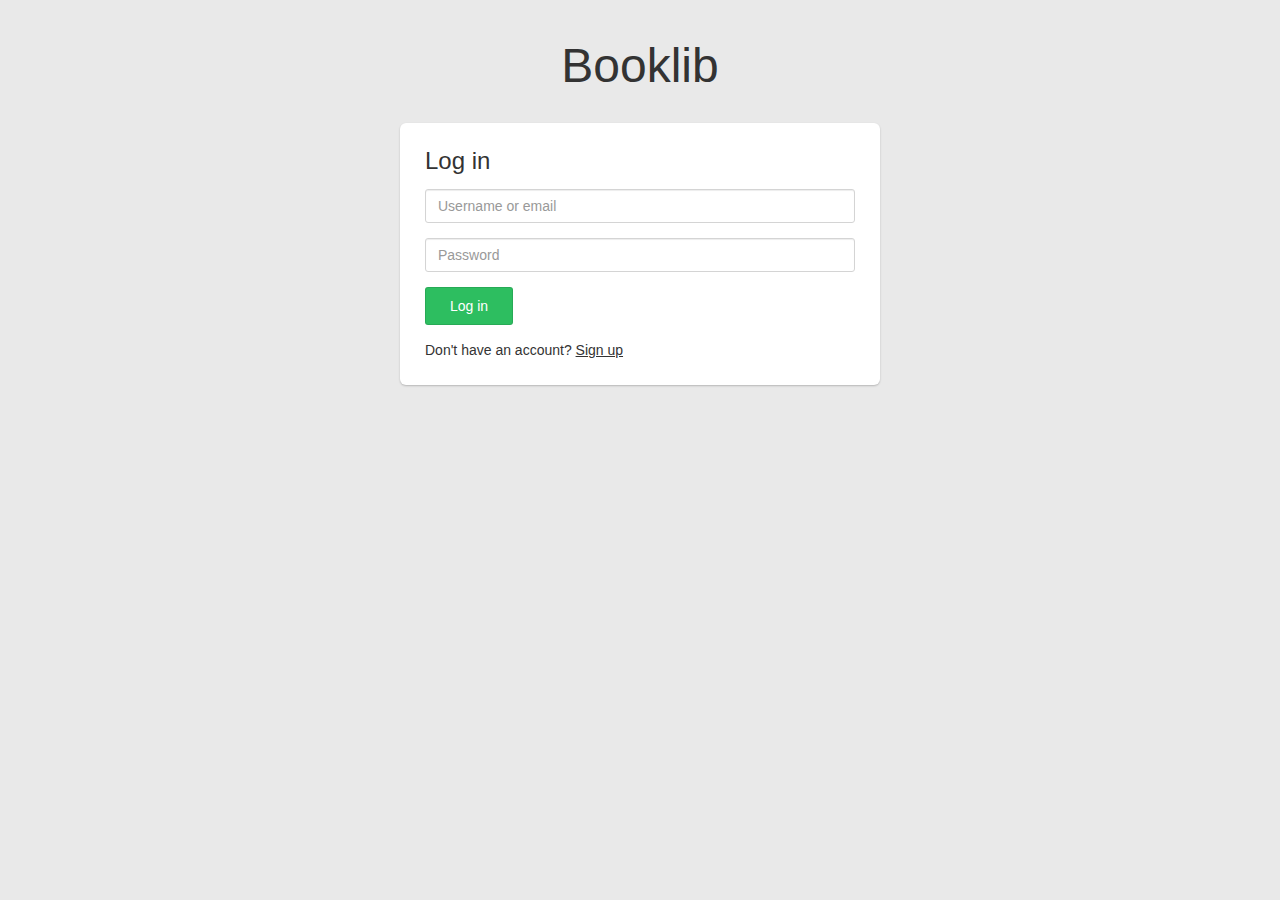
<file: src/main/resources/assets/index.html>
<!doctype html> <html class="no-js"> <head> <meta charset="utf-8"> <meta http-equiv="X-UA-Compatible" content="IE=edge"> <meta name="viewport" content="width=device-width,initial-scale=1"> <title>Booklib</title> <link rel="icon" href="favicon.ico"> <!-- HTML5 shim and Respond.js for IE8 support of HTML5 elements and media queries --> <!--[if lt IE 9]>
    <script src="https://oss.maxcdn.com/html5shiv/3.7.2/html5shiv.min.js"></script>
    <script src="https://oss.maxcdn.com/respond/1.4.2/respond.min.js"></script>
    <![endif]--> <!-- Place favicon.ico and apple-touch-icon.png in the root directory --> <link rel="stylesheet" href="styles/vendor.ff405973.css"> <link rel="stylesheet" href="styles/main.5acda1fa.css">  <body ng-app="booklibApp"> <div ng-view=""></div> <!--[if lt IE 9]>
<script src="scripts/oldieshim.693a1bc0.js"></script>
<![endif]--> <script src="scripts/vendor.5bbecdc5.js"></script> <script src="scripts/scripts.a49ae2ea.js"></script>
</file>
<file: src/main/resources/assets/styles/main.5acda1fa.css>
body,html{background-color:#e9e9e9;font-family:"Helvetica Neue",Helvetica,Arial,sans-serif;font-size:14px;line-height:1.43;color:#333;margin:0}h1,h2,h3,h4,h5,h6{margin:0}h1{font-weight:400;font-size:28px}h2{font-weight:400;font-size:24px}a,a.focused,a:active,a:hover,a:visited{color:#333}a:hover{text-decoration:underline}.form-group select,.form-group textarea,input[type=email],input[type=password],input[type=text],select,textarea{border-radius:3px;width:100%;border:solid 1px #d4d4d4}.form-group select:hover,.form-group textarea:hover,input[type=email]:hover,input[type=password]:hover,input[type=text]:hover,select:hover,textarea:hover{border:solid 1px #66afe9}input[type=search]{border-radius:0;border:none;outline:0}ol,ul{list-style:none;margin:0;padding:0}.hide{display:none}.show{display:block}.shadow{box-shadow:0 1px 2px 0 rgba(0,0,0,.22)}.no-select{-webkit-touch-callout:none;-webkit-user-select:none;-moz-user-select:none;-ms-user-select:none;user-select:none}.overflow-ellipsis{display:block;text-overflow:ellipsis;overflow:hidden;white-space:normal}.no-decoration,.no-decoration:hover{text-decoration:none}.clearfix:after{content:"";display:table;clear:both}.auth-container{padding:40px 15px 15px;max-width:510px}.auth-logo h1{margin-top:0;margin-bottom:0;text-align:center;font-family:Lato,sans-serif;font-size:48px}.auth-dialog{margin:30px 0 0;background-color:#fff;padding:25px;border-radius:6px}.auth-dialog h2{padding-bottom:15px}.auth-dialog p{margin:0}.dashboard-container{position:absolute;top:48px;left:0;right:0;bottom:0;width:480px;margin:auto;display:block}.dashboard{margin-top:20px;background-color:#fff;padding:20px;border-radius:6px}.dropdown-menu{padding:10px 0;border-radius:6px;min-width:160px}.dropdown-menu>li>a{cursor:pointer;padding:8px 40px 8px 16px;color:#666}.dropdown-menu>li>a>i{width:16px;text-align:center;margin-right:12px}.dropdown-menu>li>a:hover{background-color:#f2f2f2;color:#333}.arrow-top-right:before{content:"";display:inline-block;position:absolute;top:-10px;right:14px;bottom:auto;border:10px solid transparent;border-top:0;border-bottom-color:rgba(0,0,0,.22)}.arrow-top-right:after{content:"";display:inline-block;position:absolute;top:-9px;right:15px;bottom:auto;border:9px solid transparent;border-top:0;border-bottom-color:#fff}.btn-primary{background-color:#2dbe60;border-color:rgba(0,0,0,.1);color:#fff;border-radius:3px;padding:8px 24px;font-size:14px}.btn-primary:hover{background-color:#30a859;border-color:rgba(0,0,0,.1)}.btn-primary:focus{background-color:#2dbe60;border-color:rgba(0,0,0,.1)}.btn-primary:active{background-color:#2a944e;border-color:rgba(0,0,0,.1)}.btn-default{background-color:#ebebeb;border-color:rgba(0,0,0,.1);color:#333;border-radius:3px;padding:8px 24px;font-size:14px}.btn-default:hover{background-color:#ddd;color:#333;border-color:rgba(0,0,0,.1)}.btn-default:focus{background-color:#ebebeb;color:#333;border-color:rgba(0,0,0,.1)}.btn-default:active{background-color:#d1d1d1;color:#333;border-color:rgba(0,0,0,.1)}.header{position:fixed;right:0;left:0;z-index:1030;-webkit-transform:translate3d(0,0,0);transform:translate3d(0,0,0);background:#fff;height:48px}.header-left-content{margin-left:15px;float:left;width:180px}.header-right-content{margin-right:15px;float:right;width:auto}.header-logo{position:relative;display:block;float:left}.header-logo>a{display:block;position:absolute;left:0;top:0;width:100%;height:100%;opacity:0;z-index:1000}.header-logo-icon{padding-top:10px}.header-logo-text{padding-left:7px;font-family:Lato,sans-serif;font-size:26px;font-weight:700}.usermenu{cursor:pointer;position:relative;float:right;height:48px}.usermenu-avatar{width:32px;height:32px;background-size:32px 32px;border-radius:50%;float:left;display:block;margin-top:8px}.usermenu-default-avatar{background-image:url(/images/default_avatar.png)}.usermenu-name{max-width:180px;padding-left:10px;padding-top:14px;float:left}.usermenu>a:hover>.usermenu-name{text-decoration:underline}.usermenu-chevron{color:#b8b8b8;padding-top:17px;padding-left:7px;float:left}.usermenu-dropdown{display:none;position:absolute;right:0;left:auto;top:42px}.angucomplete-holder{position:relative}.angucomplete-dropdown{border-color:#ececec;border-width:1px;border-style:solid;border-radius:2px;width:540px;padding:6px;cursor:pointer;z-index:9999;position:absolute;margin-top:-6px;background-color:#fff}.angucomplete-searching{color:#acacac;font-size:14px}.angucomplete-description{font-size:12px}.angucomplete-row{padding:1px;color:#000;margin-bottom:4px;height:52px}.angucomplete-row:hover,.angucomplete-selected-row{background-color:#add8e6;color:#fff}.angucomplete-image-holder{padding-top:2px;float:left;margin-right:10px;margin-left:5px}.angucomplete-image{height:48px;width:32px}.angucomplete-image-default{background-image:url(/images/default_book_cover.png);background-position:center;background-size:contain;height:48px;width:32px}
</file>
